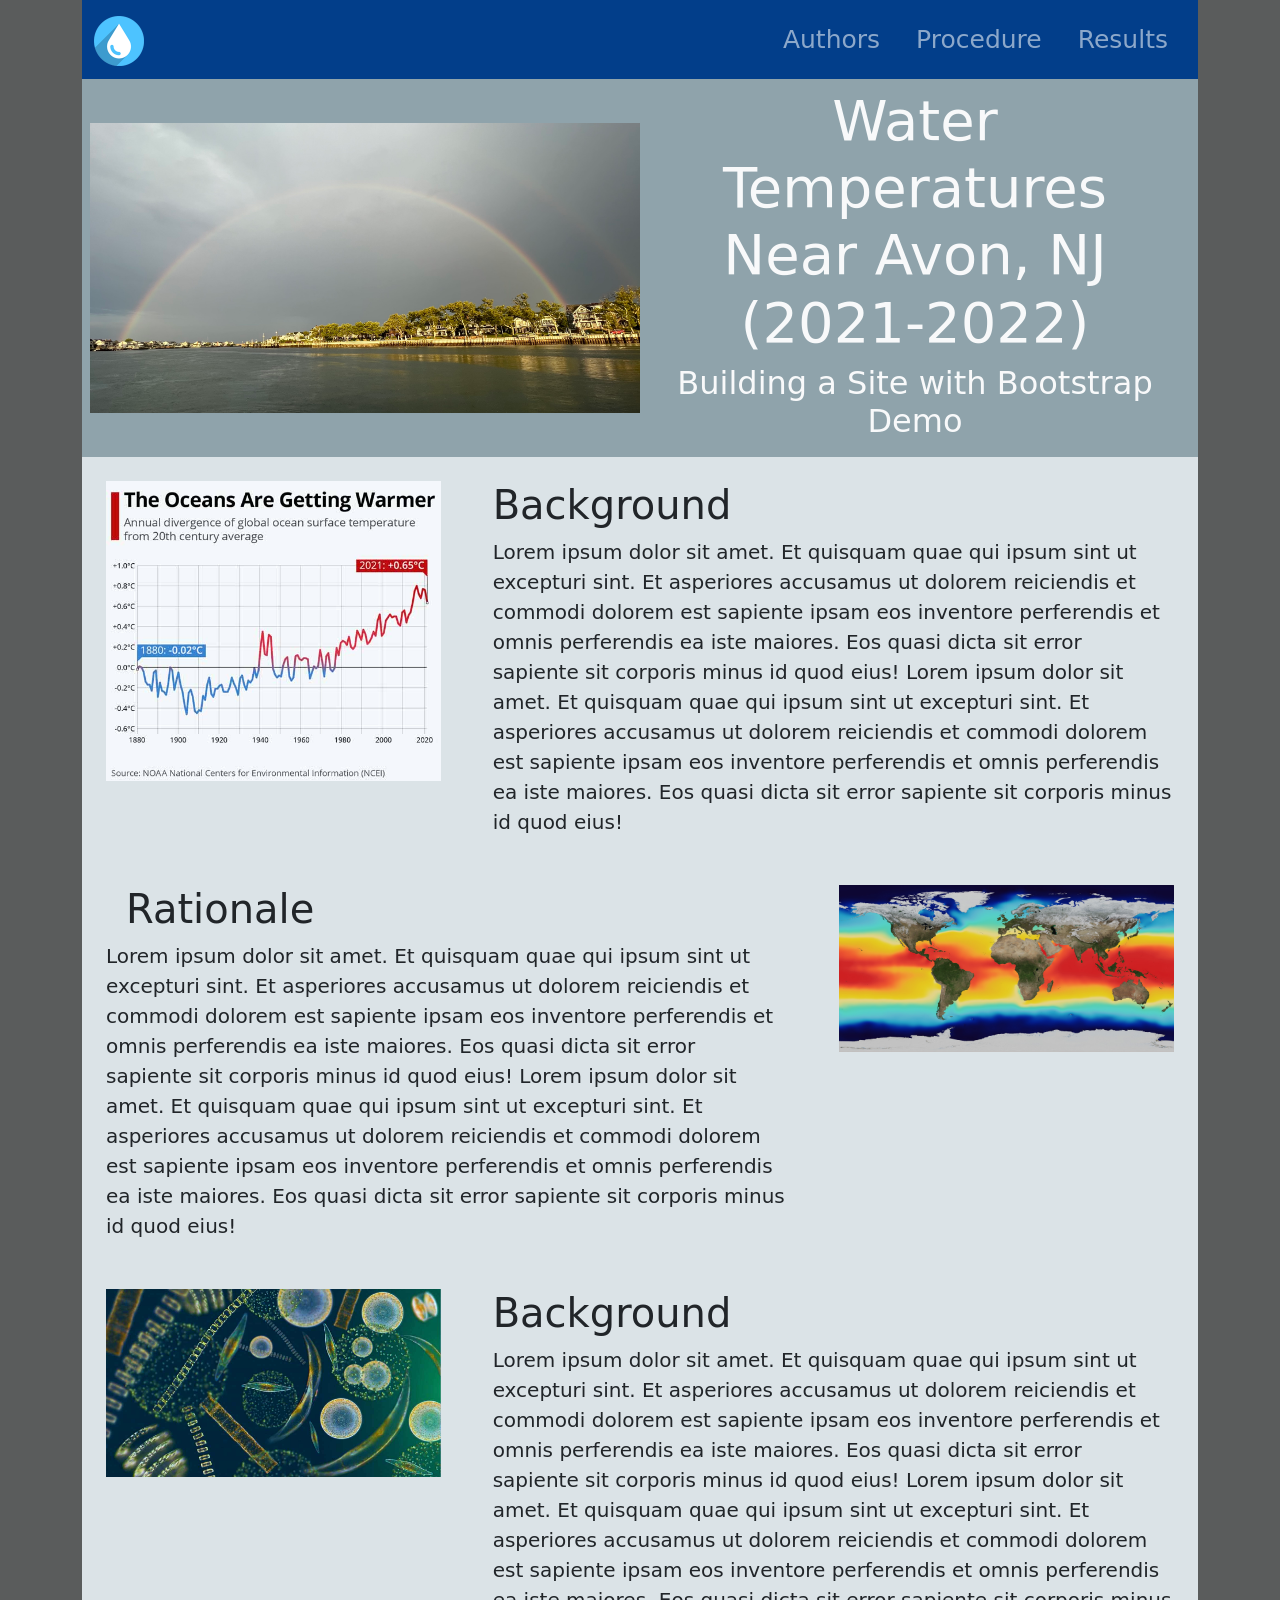
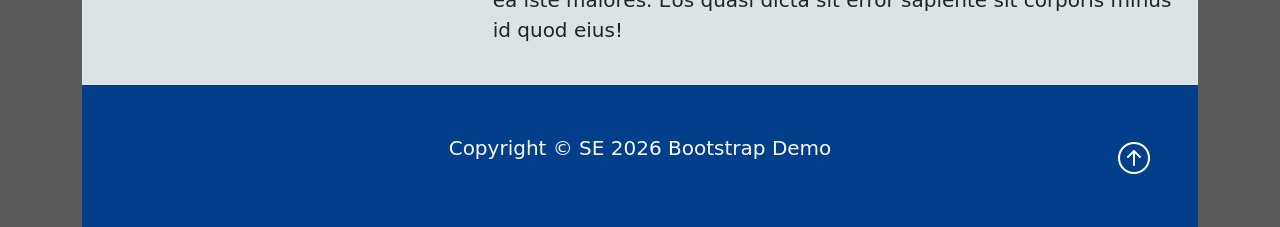
<file: index.html>
<!DOCTYPE html>
<html lang="en">

<head>
    <meta charset="UTF-8">
    <meta name="viewport" content="width=device-width, initial-scale=1.0">
    <title>Activity 2.1.5 Class Demo</title>

    <link href="https://cdn.jsdelivr.net/npm/bootstrap@5.3.8/dist/css/bootstrap.min.css" rel="stylesheet"
        integrity="sha384-sRIl4kxILFvY47J16cr9ZwB07vP4J8+LH7qKQnuqkuIAvNWLzeN8tE5YBujZqJLB" crossorigin="anonymous">

    <link rel="stylesheet" href="https://cdn.jsdelivr.net/npm/bootstrap-icons@1.13.1/font/bootstrap-icons.min.css">
    <link rel="stylesheet" href="styles.css">

    <script src="https://cdn.jsdelivr.net/npm/bootstrap@5.3.8/dist/js/bootstrap.bundle.min.js"
        integrity="sha384-FKyoEForCGlyvwx9Hj09JcYn3nv7wiPVlz7YYwJrWVcXK/BmnVDxM+D2scQbITxI"
        crossorigin="anonymous"></script>
</head>

<body class="body">
    <div class="container-lg min-vh-100">
        <header>
            <!--Navbarar-->
            <nav class="navbar navbar-expand-lg nav-background-color" data-bs-theme="dark">
                <div class="container">
                    <a href="#" class="navbar-brand"> <!--Website Brand-->
                        <img src="img/droplet.png" alt="Water Logo" class="d-inline-block align-text-top w-50">
                    </a>

                    <!--Hamburger Menu Button-->
                    <button class="navbar-toggler" type="button" data-bs-toggle="collapse" data-bs-target="#navmenu">
                        <span class="navbar-toggler-icon"></span>
                    </button>

                    <!--Collapsible navbar menu with custom hover underline CSS animation-->
                    <div class="collapse navbar-collapse" id="navmenu"> <!-- Links to Hamburger iocn-->
                        <ul class="navbar-nav ms-auto"> <!--ms auto provides auto margin spacing-->
                            <li class="nav-itm">
                                <a href="authors.html"
                                    class="nav-link hover-underline-animation nav-menu-item">Authors</a>
                            </li>
                            <li class="nav-itm">
                                <a href="procedure.html"
                                    class="nav-link hover-underline-animation nav-menu-item">Procedure</a>
                            </li>
                            <li class="nav-itm">
                                <a href="results.html"
                                    class="nav-link hover-underline-animation nav-menu-item">Results</a>
                            </li>
                        </ul>
                    </div>
                </div>
            </nav>
        </header>

        <!-- Showcase-->
        <section class="showcase text-light p-2 text-center">
            <div class="container">
                <div class="row">
                    <div class="col-sm-6 p-0 d-flex align-items-center">
                        <img class="img-fluid" src="img/img-5509.jpg" alt="Shark River">
                        <!-- img-fluid won't expand image larger than container and will scale
                            appropriately if the browser gets narrower than the image's set width-->
                    </div>
                    <div class="col-sm-6 p-0 d-flex align-items-center">
                        <div class="container">
                            <h1 class="display-4">Water Temperatures Near Avon, NJ (2021-2022)</h1>
                            <!-- diplay-4 will make the <h1> tag stand out-->
                            <h2>Building a Site with Bootstrap Demo</h2>
                        </div>
                    </div>
                </div>
            </div>
        </section>

        <section class="overview text-dark p-2 text-left"> <!-- Overview-->
            <div class="container">
                <div class="row">
                    <div class="col-sm-4 p-3">
                        <img src="img/19418.jpeg" alt="Water Temperature Graph" class="img-fluid">
                    </div>
                    <div class="col-sm-8 p-3">
                        <h1 class="overview-left-padding">Background</h1>
                        <!--overview-left-padding - custom padding left side-->
                        <p class="lead overview-font overview-left-padding">
                            Lorem ipsum dolor sit amet. Et quisquam quae qui ipsum sint ut excepturi sint.
                            Et asperiores accusamus ut dolorem reiciendis et commodi dolorem est sapiente
                            ipsam eos inventore perferendis et omnis perferendis ea iste maiores.
                            Eos quasi dicta sit error sapiente sit corporis minus id quod eius!
                            Lorem ipsum dolor sit amet. Et quisquam quae qui ipsum sint ut excepturi sint.
                            Et asperiores accusamus ut dolorem reiciendis et commodi dolorem est sapiente
                            ipsam eos inventore perferendis et omnis perferendis ea iste maiores.
                            Eos quasi dicta sit error sapiente sit corporis minus id quod eius!
                        </p>
                    </div>
                </div>

                <div class="row">
                    <div class="col-sm-8 p-3">
                        <h1 class="overview-left-padding">Rationale</h1>
                        <!--overview-right-padding - custom padding left side-->
                        <p class="lead overview-font overview-right-padding">
                            Lorem ipsum dolor sit amet. Et quisquam quae qui ipsum sint ut excepturi sint.
                            Et asperiores accusamus ut dolorem reiciendis et commodi dolorem est sapiente
                            ipsam eos inventore perferendis et omnis perferendis ea iste maiores.
                            Eos quasi dicta sit error sapiente sit corporis minus id quod eius!
                            Lorem ipsum dolor sit amet. Et quisquam quae qui ipsum sint ut excepturi sint.
                            Et asperiores accusamus ut dolorem reiciendis et commodi dolorem est sapiente
                            ipsam eos inventore perferendis et omnis perferendis ea iste maiores.
                            Eos quasi dicta sit error sapiente sit corporis minus id quod eius!
                        </p>
                    </div>
                    <div class="col-sm-4 p-3">
                        <img src="img/watermap.jpg" alt="Water Map" class="img-fluid">
                    </div>



                </div>

                <div class="row">
                    <div class="col-sm-4 p-3">
                        <img src="img/phytoplankton-pnas.jpg" alt="Phytoplankton" class="img-fluid">
                    </div>
                    <div class="col-sm-8 p-3">
                        <h1 class="overview-left-padding">Background</h1>
                        <!--overview-left-padding - custom padding left side-->
                        <p class="lead overview-font overview-left-padding">
                            Lorem ipsum dolor sit amet. Et quisquam quae qui ipsum sint ut excepturi sint.
                            Et asperiores accusamus ut dolorem reiciendis et commodi dolorem est sapiente
                            ipsam eos inventore perferendis et omnis perferendis ea iste maiores.
                            Eos quasi dicta sit error sapiente sit corporis minus id quod eius!
                            Lorem ipsum dolor sit amet. Et quisquam quae qui ipsum sint ut excepturi sint.
                            Et asperiores accusamus ut dolorem reiciendis et commodi dolorem est sapiente
                            ipsam eos inventore perferendis et omnis perferendis ea iste maiores.
                            Eos quasi dicta sit error sapiente sit corporis minus id quod eius!
                        </p>
                    </div>
                </div>
            </div>
        </section>

        <!--Footer-->
        <footer class="p-5 footer text-light text-center position-relative">
            <div class="container">
                <p class="lead">Copyright &copy; SE 2026 Bootstrap Demo</p>
                <a href="#" class="position-absolute bottom-0 end-0 p-5">
                    <i class="bi bi-arrow-up-circle h2 icon-white"></i>
                </a>
            </div>
        </footer>

    </div>
</body>

</html>
</file>
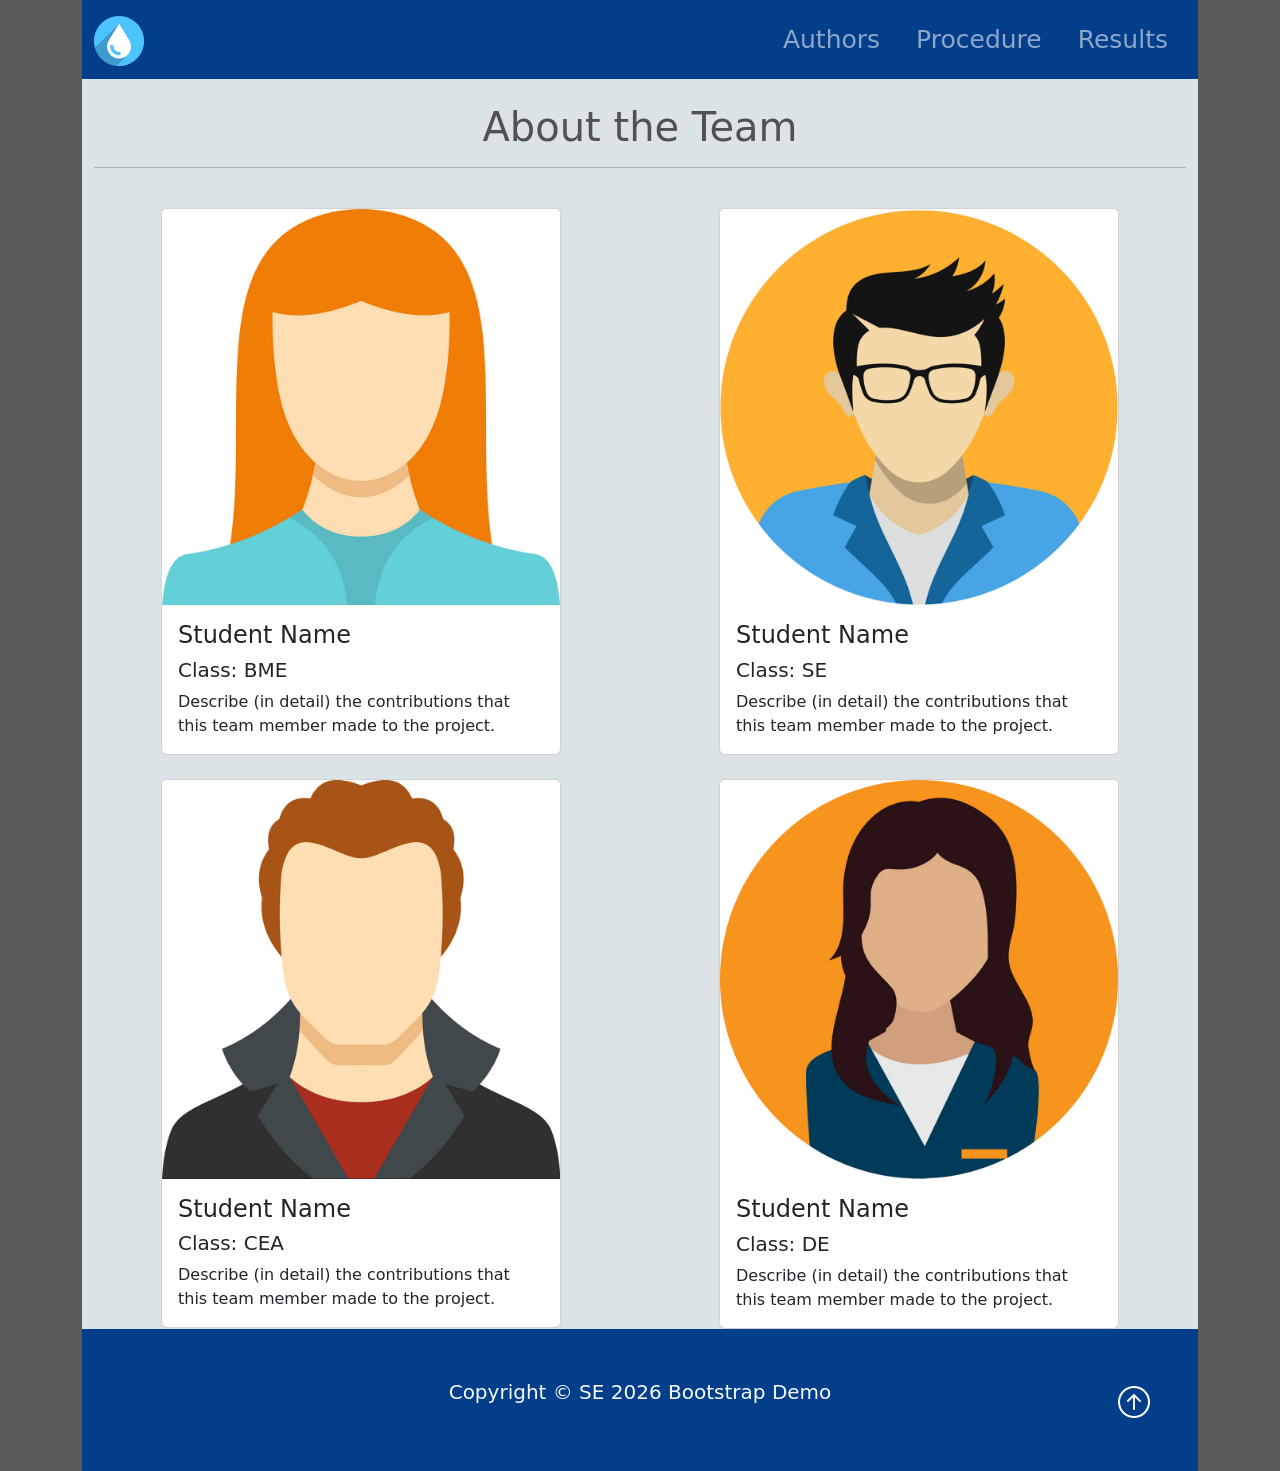
<file: authors.html>
<!DOCTYPE html>
<html lang="en">

<head>
    <meta charset="UTF-8">
    <meta name="viewport" content="width=device-width, initial-scale=1.0">
    <title>Activity 2.1.5 Class Demo</title>

    <link href="https://cdn.jsdelivr.net/npm/bootstrap@5.3.8/dist/css/bootstrap.min.css" rel="stylesheet"
        integrity="sha384-sRIl4kxILFvY47J16cr9ZwB07vP4J8+LH7qKQnuqkuIAvNWLzeN8tE5YBujZqJLB" crossorigin="anonymous">

    <link rel="stylesheet" href="https://cdn.jsdelivr.net/npm/bootstrap-icons@1.13.1/font/bootstrap-icons.min.css">
    <link rel="stylesheet" href="styles.css">

    <script src="https://cdn.jsdelivr.net/npm/bootstrap@5.3.8/dist/js/bootstrap.bundle.min.js"
        integrity="sha384-FKyoEForCGlyvwx9Hj09JcYn3nv7wiPVlz7YYwJrWVcXK/BmnVDxM+D2scQbITxI"
        crossorigin="anonymous"></script>
</head>

<body class="body">
    <div class="container-lg min-vh-100">
        <header>
            <!--Navbarar-->
            <nav class="navbar navbar-expand-lg nav-background-color" data-bs-theme="dark">
                <div class="container">
                    <a href="index.html" class="navbar-brand"> <!--Website Brand-->
                        <img src="img/droplet.png" alt="Water Logo" class="d-inline-block align-text-top w-50">
                    </a>

                    <!--Hamburger Menu Button-->
                    <button class="navbar-toggler" type="button" data-bs-toggle="collapse" data-bs-target="#navmenu">
                        <span class="navbar-toggler-icon"></span>
                    </button>

                    <!--Collapsible navbar menu with custom hover underline CSS animation-->
                    <div class="collapse navbar-collapse" id="navmenu"> <!-- Links to Hamburger iocn-->
                        <ul class="navbar-nav ms-auto"> <!--ms auto provides auto margin spacing-->
                            <li class="nav-itm">
                                <a href="authors.html"
                                    class="nav-link hover-underline-animation nav-menu-item">Authors</a>
                            </li>
                            <li class="nav-itm">
                                <a href="procedure.html"
                                    class="nav-link hover-underline-animation nav-menu-item">Procedure</a>
                            </li>
                            <li class="nav-itm">
                                <a href="results.html"
                                    class="nav-link hover-underline-animation nav-menu-item">Results</a>
                            </li>
                        </ul>
                    </div>
                </div>
            </nav>
        </header>

        <!-- About the Team-->
        <section class="authors">
            <div class="container">
                <br> <!-- Line break-->
                <h1 class="text-center about-team">About the Team</h1>
                <hr><br> <!-- Horizontal line and line break-->

                <!-- Cards organized in a 2 x 2 table format-->
                <div class="row row-cols-1 row-cols-md-2 g-4">
                    <div class="col">
                        <div class="card about">
                            <img src="img/woman1.jpg" alt="Name 1" class="card-img-top">
                            <div class="card-body">
                                <h4 class="card-title">Student Name</h4>
                                <h5>Class: BME</h5>
                                <p class="card-text">Describe (in detail) the contributions that this team member
                                    made to the project.</p>
                            </div>
                        </div>
                    </div>
                    <div class="col">
                        <div class="card about">
                            <img src="img/man1.png" alt="Name 2" class="card-img-top">
                            <div class="card-body">
                                <h4 class="card-title">Student Name</h4>
                                <h5>Class: SE</h5>
                                <p class="card-text">Describe (in detail) the contributions that this team member
                                    made to the project.</p>
                            </div>
                        </div>
                    </div>
                    <div class="col">
                        <div class="card about">
                            <img src="img/man2.jpg" alt="Name 3" class="card-img-top">
                            <div class="card-body">
                                <h4 class="card-title">Student Name</h4>
                                <h5>Class: CEA</h5>
                                <p class="card-text">Describe (in detail) the contributions that this team member
                                    made to the project.</p>
                            </div>
                        </div>
                    </div>
                    <div class="col">
                        <div class="card about">
                            <img src="img/woman2.jpg" alt="Name 4" class="card-img-top">
                            <div class="card-body">
                                <h4 class="card-title">Student Name</h4>
                                <h5>Class: DE</h5>
                                <p class="card-text">Describe (in detail) the contributions that this team member
                                    made to the project.</p>
                            </div>
                        </div>
                    </div>


                </div>


            </div>
        </section>

        <!--Footer-->
        <footer class="p-5 footer text-light text-center position-relative">
            <div class="container">
                <p class="lead">Copyright &copy; SE 2026 Bootstrap Demo</p>
                <a href="#" class="position-absolute bottom-0 end-0 p-5">
                    <i class="bi bi-arrow-up-circle h2 icon-white"></i>
                </a>
            </div>
        </footer>

    </div>
</body>

</html>
</file>
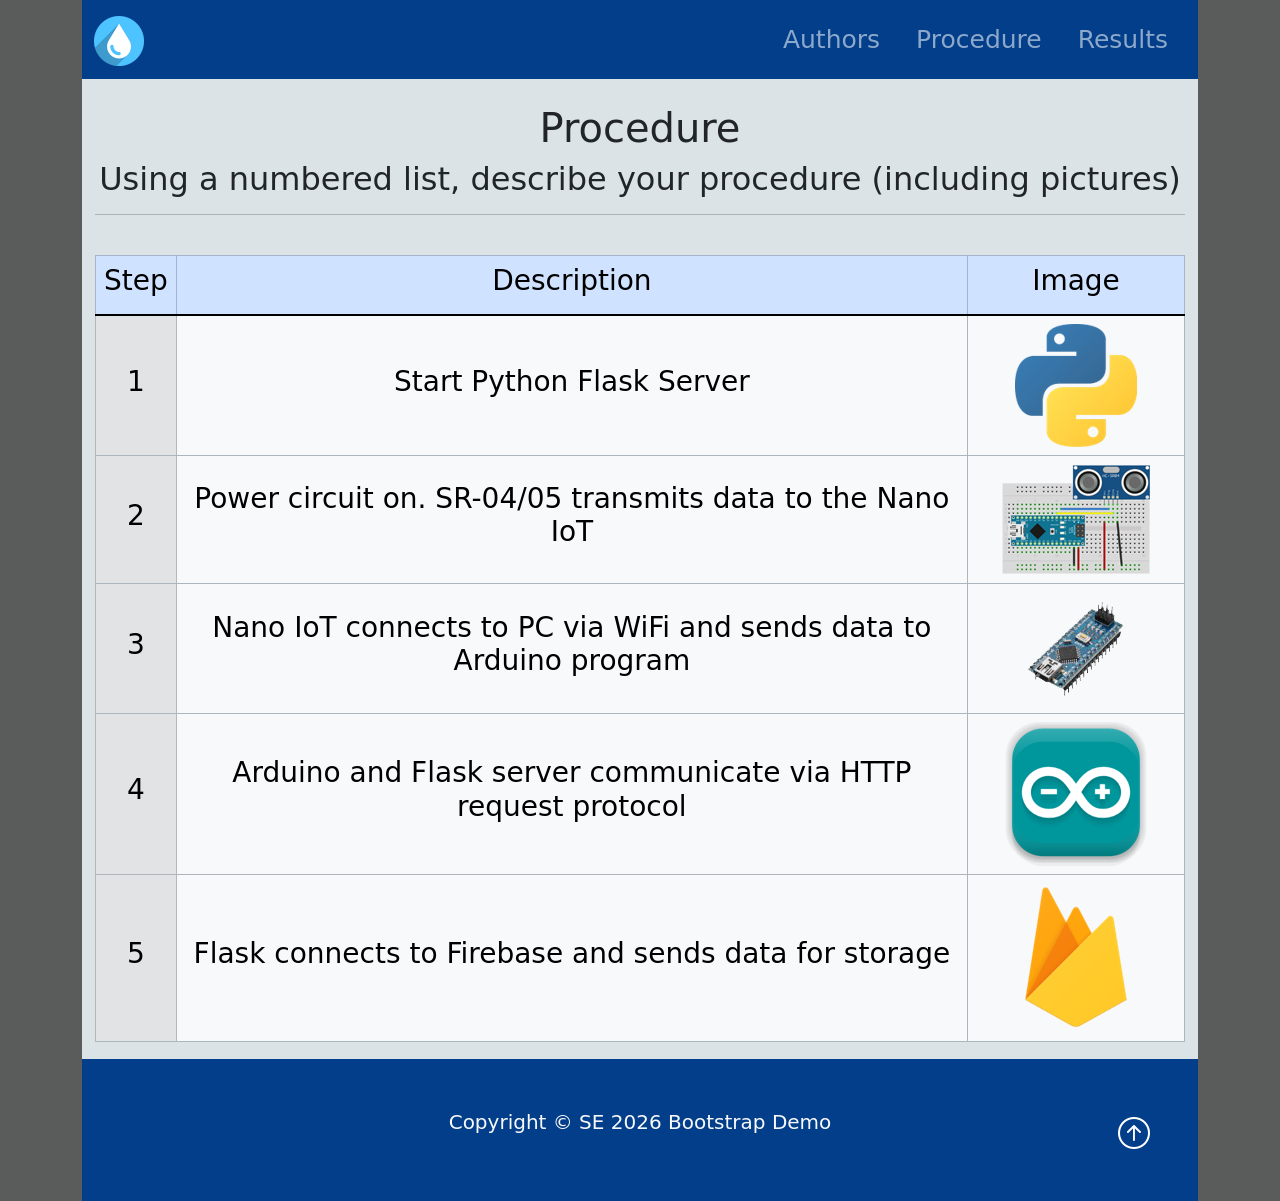
<file: procedure.html>
<!DOCTYPE html>
<html lang="en">

<head>
    <meta charset="UTF-8">
    <meta name="viewport" content="width=device-width, initial-scale=1.0">
    <title>Activity 2.1.5 Class Demo</title>

    <link href="https://cdn.jsdelivr.net/npm/bootstrap@5.3.8/dist/css/bootstrap.min.css" rel="stylesheet"
        integrity="sha384-sRIl4kxILFvY47J16cr9ZwB07vP4J8+LH7qKQnuqkuIAvNWLzeN8tE5YBujZqJLB" crossorigin="anonymous">

    <link rel="stylesheet" href="https://cdn.jsdelivr.net/npm/bootstrap-icons@1.13.1/font/bootstrap-icons.min.css">
    <link rel="stylesheet" href="styles.css">

    <script src="https://cdn.jsdelivr.net/npm/bootstrap@5.3.8/dist/js/bootstrap.bundle.min.js"
        integrity="sha384-FKyoEForCGlyvwx9Hj09JcYn3nv7wiPVlz7YYwJrWVcXK/BmnVDxM+D2scQbITxI"
        crossorigin="anonymous"></script>
</head>

<body class="body">
    <div class="container-lg min-vh-100">
        <header>
            <!--Navbarar-->
            <nav class="navbar navbar-expand-lg nav-background-color" data-bs-theme="dark">
                <div class="container">
                    <a href="index.html" class="navbar-brand"> <!--Website Brand-->
                        <img src="img/droplet.png" alt="Water Logo" class="d-inline-block align-text-top w-50">
                    </a>

                    <!--Hamburger Menu Button-->
                    <button class="navbar-toggler" type="button" data-bs-toggle="collapse" data-bs-target="#navmenu">
                        <span class="navbar-toggler-icon"></span>
                    </button>

                    <!--Collapsible navbar menu with custom hover underline CSS animation-->
                    <div class="collapse navbar-collapse" id="navmenu"> <!-- Links to Hamburger iocn-->
                        <ul class="navbar-nav ms-auto"> <!--ms auto provides auto margin spacing-->
                            <li class="nav-itm">
                                <a href="authors.html"
                                    class="nav-link hover-underline-animation nav-menu-item">Authors</a>
                            </li>
                            <li class="nav-itm">
                                <a href="procedure.html"
                                    class="nav-link hover-underline-animation nav-menu-item">Procedure</a>
                            </li>
                            <li class="nav-itm">
                                <a href="results.html"
                                    class="nav-link hover-underline-animation nav-menu-item">Results</a>
                            </li>
                        </ul>
                    </div>
                </div>
            </nav>
        </header>

        <!-- How to use the sensor-->
        <section class="procedure">
            <div class="container">
                <br>
                <div class="text-center">
                    <h1>Procedure</h1>
                    <h2>Using a numbered list, describe your procedure (including pictures)</h2>
                </div>

                <hr>
                <br>

                <table class="table table-hover text-center table-light table-bordered border-dark-subtle">
                    <thead>
                        <tr class="table-primary">
                            <th>
                                <h3>Step</h3>
                            </th>
                            <th>
                                <h3>Description</h3>
                            </th>
                            <th>
                                <h3>Image</h3>
                            </th>
                        </tr>
                    </thead>

                    <tbody class="table-group-divider">
                        <!-- Row 1-->
                        <tr class="align-middle">
                            <!-- scope = "rpw" specifies the header cell is the header for a row-->
                            <th scope="row" class="table-secondary">
                                <h3>1</h3>
                            </th>
                            <td>
                                <h3 class="howTo"> Start Python Flask Server</h3>
                            </td>
                            <td class="text-center"><img src="img/python-logo.png" alt="Python Logo"></td>
                        </tr>

                        <!-- Row 2-->
                        <tr class="align-middle">
                            <!-- scope = "rpw" specifies the header cell is the header for a row-->
                            <th scope="row" class="table-secondary">
                                <h3>2</h3>
                            </th>
                            <td>
                                <h3 class="howTo">Power circuit on. SR-04/05 transmits data to the Nano IoT</h3>
                            </td>
                            <td class="text-center"><img src="img/range-finder-tp.png" alt="SR04 Range Finder"></td>
                        </tr>

                        <!-- Row 3-->
                        <tr class="align-middle">
                            <!-- scope = "rpw" specifies the header cell is the header for a row-->
                            <th scope="row" class="table-secondary">
                                <h3>3</h3>
                            </th>
                            <td>
                                <h3 class="howTo">Nano IoT connects to PC via WiFi and sends data to Arduino program
                                </h3>
                            </td>
                            <td class="text-center"><img src="img/nano33-iot3.png" alt="Nano 33 IoT"></td>
                        </tr>

                        <!-- Row 4-->
                        <tr class="align-middle">
                            <!-- scope = "rpw" specifies the header cell is the header for a row-->
                            <th scope="row" class="table-secondary">
                                <h3>4</h3>
                            </th>
                            <td>
                                <h3 class="howTo">Arduino and Flask server communicate via HTTP request protocol</h3>
                            </td>
                            <td class="text-center"><img src="img/arduino-logo.png" alt="Arduino Logo"></td>
                        </tr>

                        <!-- Row 5-->
                        <tr class="align-middle">
                            <!-- scope = "rpw" specifies the header cell is the header for a row-->
                            <th scope="row" class="table-secondary">
                                <h3>5</h3>
                            </th>
                            <td>
                                <h3 class="howTo">Flask connects to Firebase and sends data for storage</h3>
                            </td>
                            <td class="text-center"><img src="img/firebase-logo.png" alt="Firebase Logo"></td>
                        </tr>
                    </tbody>
                </table>

            </div>
        </section>

        <!--Footer-->
        <footer class="p-5 footer text-light text-center position-relative">
            <div class="container">
                <p class="lead">Copyright &copy; SE 2026 Bootstrap Demo</p>
                <a href="#" class="position-absolute bottom-0 end-0 p-5">
                    <i class="bi bi-arrow-up-circle h2 icon-white"></i>
                </a>
            </div>
        </footer>

    </div>
</body>

</html>
</file>
<file: styles.css>
/* ----------------- Class CSS ----------------- */

.about{
    width:400px;
    margin: auto;
}

.about-team{
    color:rgb(82, 81, 81)
}

.authors{
    background-color: #dbe3e7;
}

.body{
    background-color: rgb(90, 92, 92);
}

.chartjs-sample{
    background-color: #8fa3ab;
}

.footer{                
    background-color: #023E8A;
}

.icon-white{            /* Arrow icon at bottom of page */
    color: #FFFFFF;
}

.nav-background-color{   /* navbar background color */
    background-color: #023E8A;
}

.nav-menu-item{               /* navbar link text properties */
    font-size:25px;
    margin-left: 10px;
    margin-right: 10px;
}

.overview{
    background-color: #dbe3e7;
}

.overview-left-padding{
    padding-left: 20px;
}

.overview-right-padding{  
    padding-right: 20px;
}

.procedure{
    background-color: #dbe3e7;
    padding: 1px;
}

.showcase{
    background-color: #8fa3ab; /*#0096c7*/
}

/* ----------------- ID CSS ----------------- */

/* -----------------Underline Animation CSS -----------------*/
#chart-wrapper{
    margin: auto;
    padding: 10px; 
    min-height: 400px;
    background-color: whitesmoke !important;
    justify-content: center;
    align-items: center;  
}



.hover-underline-animation {
    display: inline-block;
    position: relative;
    /*color: #0087ca;*/
  }
  
.hover-underline-animation:after {
    content: '';
    position: absolute;
    width: 100%;
    transform: scaleX(0);
    height: 2px;
    bottom: 0;
    left: 0;
    background-color: #eae6e6;
    /*transform-origin: bottom right;*/
    transition: transform 0.35s ease-out;
}
  
.hover-underline-animation:hover:after {
    transform: scaleX(1);
    /*transform-origin: bottom left;*/
}
</file>
